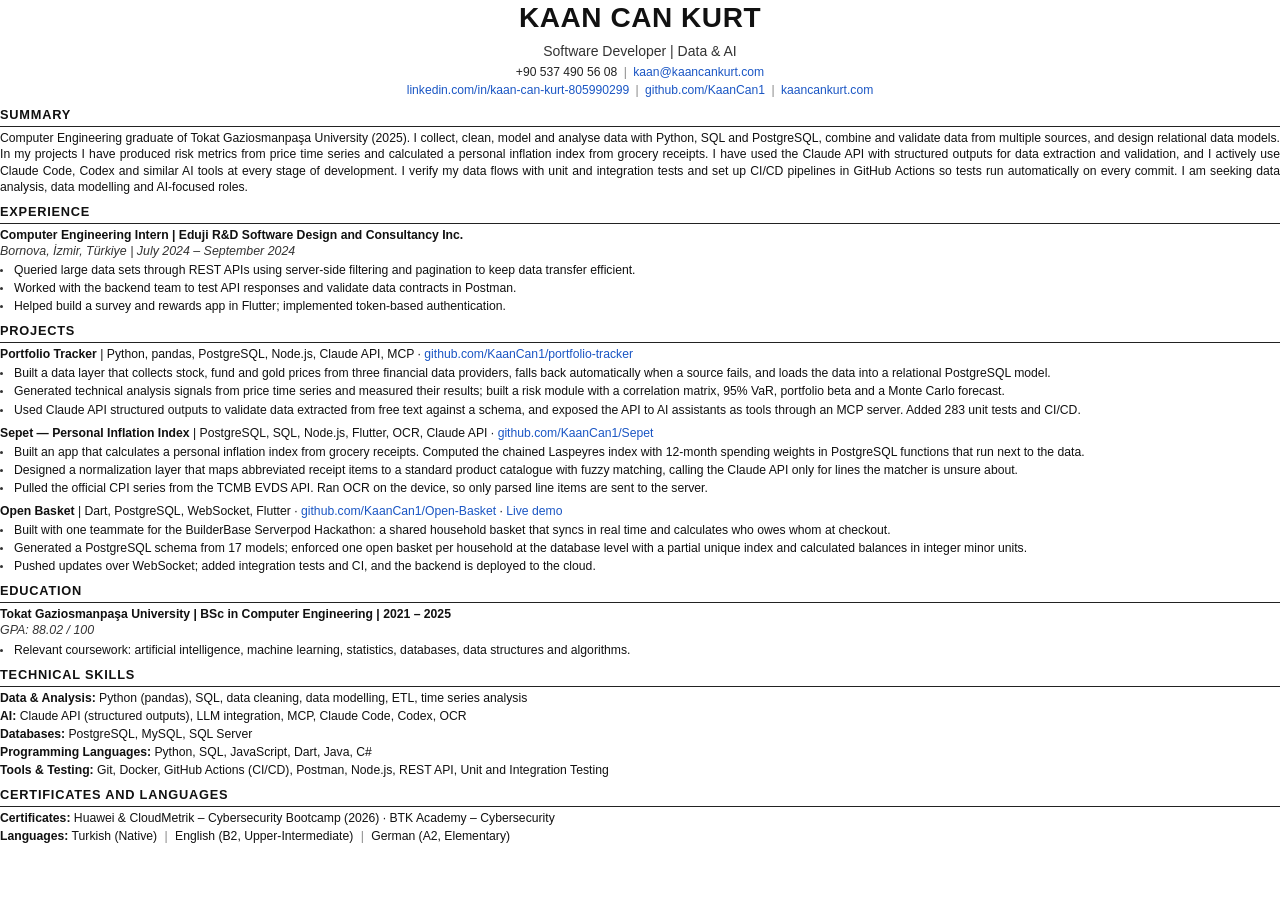
<file: cv-src/cv_data_en.html>
<!doctype html>
<html lang="en">
<head>
<meta charset="utf-8">
<title>Kaan Can Kurt — Data CV</title>
<link rel="stylesheet" href="cv.css">
</head>
<body>

<h1 class="name">KAAN CAN KURT</h1>
<p class="headline">Software Developer <span class="sep">|</span> Data &amp; AI</p>
<p class="contact">+90 537 490 56 08 <span class="sep">|</span> <a href="mailto:kaan@kaancankurt.com">kaan@kaancankurt.com</a></p>
<p class="contact"><a href="https://linkedin.com/in/kaan-can-kurt-805990299">linkedin.com/in/kaan-can-kurt-805990299</a> <span class="sep">|</span> <a href="https://github.com/KaanCan1">github.com/KaanCan1</a> <span class="sep">|</span> <a href="https://kaancankurt.com">kaancankurt.com</a></p>

<h2>Summary</h2>
<p class="summary">Computer Engineering graduate of Tokat Gaziosmanpaşa University (2025). I collect, clean, model and analyse data with Python, SQL and PostgreSQL, combine and validate data from multiple sources, and design relational data models. In my projects I have produced risk metrics from price time series and calculated a personal inflation index from grocery receipts. I have used the Claude API with structured outputs for data extraction and validation, and I actively use Claude Code, Codex and similar AI tools at every stage of development. I verify my data flows with unit and integration tests and set up CI/CD pipelines in GitHub Actions so tests run automatically on every commit. I am seeking data analysis, data modelling and AI-focused roles.</p>

<h2>Experience</h2>
<p class="role">Computer Engineering Intern | Eduji R&amp;D Software Design and Consultancy Inc.</p>
<p class="meta">Bornova, İzmir, Türkiye | July 2024 – September 2024</p>
<ul>
  <li>Queried large data sets through REST APIs using server-side filtering and pagination to keep data transfer efficient.</li>
  <li>Worked with the backend team to test API responses and validate data contracts in Postman.</li>
  <li>Helped build a survey and rewards app in Flutter; implemented token-based authentication.</li>
</ul>

<h2>Projects</h2>

<div class="proj">
<p class="proj-title">Portfolio Tracker <span class="stack">| Python, pandas, PostgreSQL, Node.js, Claude API, MCP &middot; <a href="https://github.com/KaanCan1/portfolio-tracker">github.com/KaanCan1/portfolio-tracker</a></span></p>
<ul>
  <li>Built a data layer that collects stock, fund and gold prices from three financial data providers, falls back automatically when a source fails, and loads the data into a relational PostgreSQL model.</li>
  <li>Generated technical analysis signals from price time series and measured their results; built a risk module with a correlation matrix, 95% VaR, portfolio beta and a Monte Carlo forecast.</li>
  <li>Used Claude API structured outputs to validate data extracted from free text against a schema, and exposed the API to AI assistants as tools through an MCP server. Added 283 unit tests and CI/CD.</li>
</ul>
</div>

<div class="proj">
<p class="proj-title">Sepet — Personal Inflation Index <span class="stack">| PostgreSQL, SQL, Node.js, Flutter, OCR, Claude API &middot; <a href="https://github.com/KaanCan1/Sepet">github.com/KaanCan1/Sepet</a></span></p>
<ul>
  <li>Built an app that calculates a personal inflation index from grocery receipts. Computed the chained Laspeyres index with 12-month spending weights in PostgreSQL functions that run next to the data.</li>
  <li>Designed a normalization layer that maps abbreviated receipt items to a standard product catalogue with fuzzy matching, calling the Claude API only for lines the matcher is unsure about.</li>
  <li>Pulled the official CPI series from the TCMB EVDS API. Ran OCR on the device, so only parsed line items are sent to the server.</li>
</ul>
</div>

<div class="proj">
<p class="proj-title">Open Basket <span class="stack">| Dart, PostgreSQL, WebSocket, Flutter &middot; <a href="https://github.com/KaanCan1/Open-Basket">github.com/KaanCan1/Open-Basket</a> &middot; <a href="https://open-basket.serverpod.space/">Live demo</a></span></p>
<ul>
  <li>Built with one teammate for the BuilderBase Serverpod Hackathon: a shared household basket that syncs in real time and calculates who owes whom at checkout.</li>
  <li>Generated a PostgreSQL schema from 17 models; enforced one open basket per household at the database level with a partial unique index and calculated balances in integer minor units.</li>
  <li>Pushed updates over WebSocket; added integration tests and CI, and the backend is deployed to the cloud.</li>
</ul>
</div>

<h2>Education</h2>
<p class="role">Tokat Gaziosmanpaşa University | BSc in Computer Engineering | 2021 – 2025</p>
<p class="meta">GPA: 88.02 / 100</p>
<ul>
  <li>Relevant coursework: artificial intelligence, machine learning, statistics, databases, data structures and algorithms.</li>
</ul>

<h2>Technical Skills</h2>
<div class="skills">
<p><b>Data &amp; Analysis:</b> Python (pandas), SQL, data cleaning, data modelling, ETL, time series analysis</p>
<p><b>AI:</b> Claude API (structured outputs), LLM integration, MCP, Claude Code, Codex, OCR</p>
<p><b>Databases:</b> PostgreSQL, MySQL, SQL Server</p>
<p><b>Programming Languages:</b> Python, SQL, JavaScript, Dart, Java, C#</p>
<p><b>Tools &amp; Testing:</b> Git, Docker, GitHub Actions (CI/CD), Postman, Node.js, REST API, Unit and Integration Testing</p>
</div>

<h2>Certificates and Languages</h2>
<div class="skills">
<p><b>Certificates:</b> Huawei &amp; CloudMetrik – Cybersecurity Bootcamp (2026) &middot; BTK Academy – Cybersecurity</p>
<p><b>Languages:</b> Turkish (Native) <span class="sep">|</span> English (B2, Upper-Intermediate) <span class="sep">|</span> German (A2, Elementary)</p>
</div>

</body>
</html>
</file>
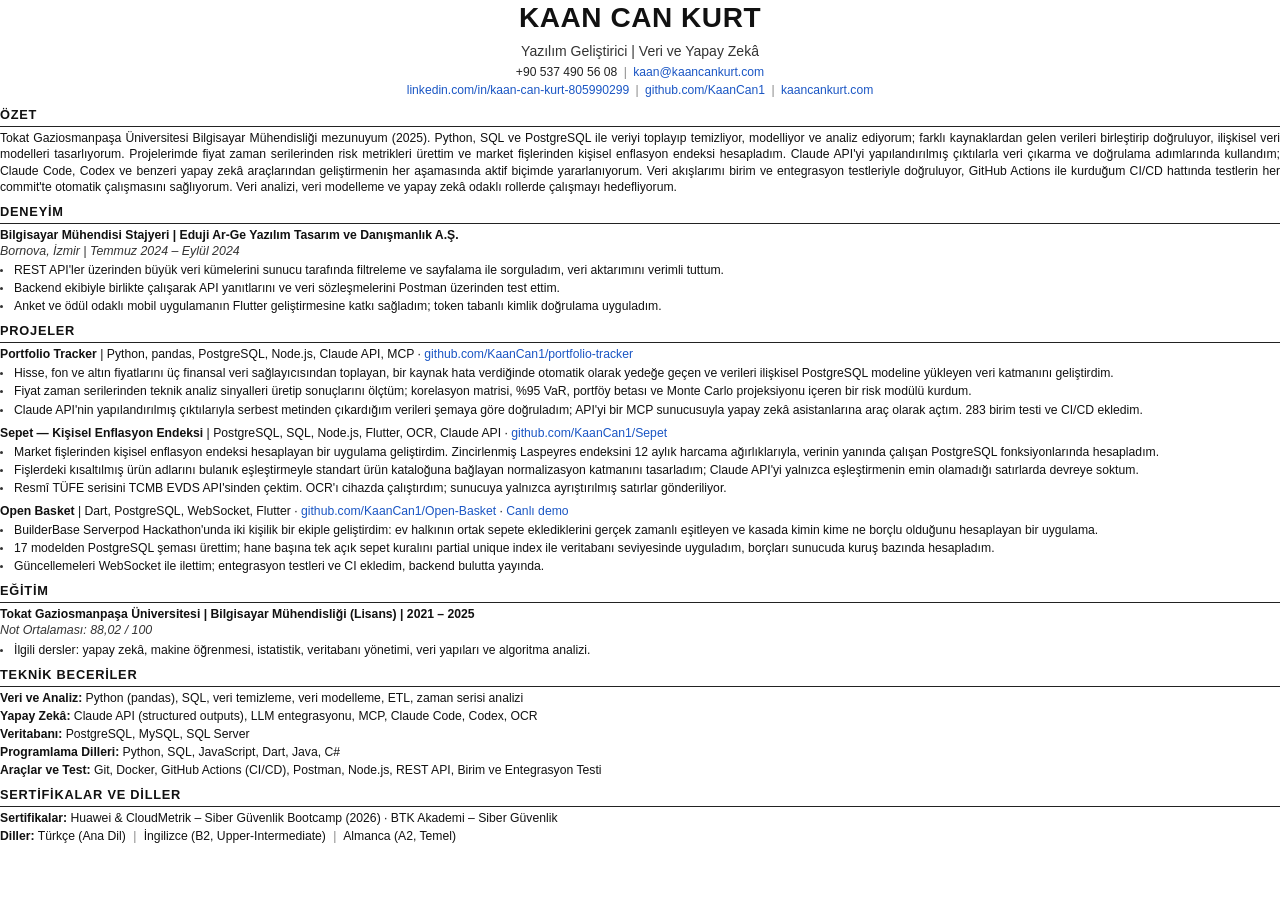
<file: cv-src/cv_data_tr.html>
<!doctype html>
<html lang="tr">
<head>
<meta charset="utf-8">
<title>Kaan Can Kurt — Data CV</title>
<link rel="stylesheet" href="cv.css">
</head>
<body>

<h1 class="name">KAAN CAN KURT</h1>
<p class="headline">Yazılım Geliştirici <span class="sep">|</span> Veri ve Yapay Zekâ</p>
<p class="contact">+90 537 490 56 08 <span class="sep">|</span> <a href="mailto:kaan@kaancankurt.com">kaan@kaancankurt.com</a></p>
<p class="contact"><a href="https://linkedin.com/in/kaan-can-kurt-805990299">linkedin.com/in/kaan-can-kurt-805990299</a> <span class="sep">|</span> <a href="https://github.com/KaanCan1">github.com/KaanCan1</a> <span class="sep">|</span> <a href="https://kaancankurt.com">kaancankurt.com</a></p>

<h2>Özet</h2>
<p class="summary">Tokat Gaziosmanpaşa Üniversitesi Bilgisayar Mühendisliği mezunuyum (2025). Python, SQL ve PostgreSQL ile veriyi toplayıp temizliyor, modelliyor ve analiz ediyorum; farklı kaynaklardan gelen verileri birleştirip doğruluyor, ilişkisel veri modelleri tasarlıyorum. Projelerimde fiyat zaman serilerinden risk metrikleri ürettim ve market fişlerinden kişisel enflasyon endeksi hesapladım. Claude API'yi yapılandırılmış çıktılarla veri çıkarma ve doğrulama adımlarında kullandım; Claude Code, Codex ve benzeri yapay zekâ araçlarından geliştirmenin her aşamasında aktif biçimde yararlanıyorum. Veri akışlarımı birim ve entegrasyon testleriyle doğruluyor, GitHub Actions ile kurduğum CI/CD hattında testlerin her commit'te otomatik çalışmasını sağlıyorum. Veri analizi, veri modelleme ve yapay zekâ odaklı rollerde çalışmayı hedefliyorum.</p>

<h2>Deneyim</h2>
<p class="role">Bilgisayar Mühendisi Stajyeri | Eduji Ar-Ge Yazılım Tasarım ve Danışmanlık A.Ş.</p>
<p class="meta">Bornova, İzmir | Temmuz 2024 – Eylül 2024</p>
<ul>
  <li>REST API'ler üzerinden büyük veri kümelerini sunucu tarafında filtreleme ve sayfalama ile sorguladım, veri aktarımını verimli tuttum.</li>
  <li>Backend ekibiyle birlikte çalışarak API yanıtlarını ve veri sözleşmelerini Postman üzerinden test ettim.</li>
  <li>Anket ve ödül odaklı mobil uygulamanın Flutter geliştirmesine katkı sağladım; token tabanlı kimlik doğrulama uyguladım.</li>
</ul>

<h2>Projeler</h2>

<div class="proj">
<p class="proj-title">Portfolio Tracker <span class="stack">| Python, pandas, PostgreSQL, Node.js, Claude API, MCP &middot; <a href="https://github.com/KaanCan1/portfolio-tracker">github.com/KaanCan1/portfolio-tracker</a></span></p>
<ul>
  <li>Hisse, fon ve altın fiyatlarını üç finansal veri sağlayıcısından toplayan, bir kaynak hata verdiğinde otomatik olarak yedeğe geçen ve verileri ilişkisel PostgreSQL modeline yükleyen veri katmanını geliştirdim.</li>
  <li>Fiyat zaman serilerinden teknik analiz sinyalleri üretip sonuçlarını ölçtüm; korelasyon matrisi, %95 VaR, portföy betası ve Monte Carlo projeksiyonu içeren bir risk modülü kurdum.</li>
  <li>Claude API'nin yapılandırılmış çıktılarıyla serbest metinden çıkardığım verileri şemaya göre doğruladım; API'yi bir MCP sunucusuyla yapay zekâ asistanlarına araç olarak açtım. 283 birim testi ve CI/CD ekledim.</li>
</ul>
</div>

<div class="proj">
<p class="proj-title">Sepet — Kişisel Enflasyon Endeksi <span class="stack">| PostgreSQL, SQL, Node.js, Flutter, OCR, Claude API &middot; <a href="https://github.com/KaanCan1/Sepet">github.com/KaanCan1/Sepet</a></span></p>
<ul>
  <li>Market fişlerinden kişisel enflasyon endeksi hesaplayan bir uygulama geliştirdim. Zincirlenmiş Laspeyres endeksini 12 aylık harcama ağırlıklarıyla, verinin yanında çalışan PostgreSQL fonksiyonlarında hesapladım.</li>
  <li>Fişlerdeki kısaltılmış ürün adlarını bulanık eşleştirmeyle standart ürün kataloğuna bağlayan normalizasyon katmanını tasarladım; Claude API'yi yalnızca eşleştirmenin emin olamadığı satırlarda devreye soktum.</li>
  <li>Resmî TÜFE serisini TCMB EVDS API'sinden çektim. OCR'ı cihazda çalıştırdım; sunucuya yalnızca ayrıştırılmış satırlar gönderiliyor.</li>
</ul>
</div>

<div class="proj">
<p class="proj-title">Open Basket <span class="stack">| Dart, PostgreSQL, WebSocket, Flutter &middot; <a href="https://github.com/KaanCan1/Open-Basket">github.com/KaanCan1/Open-Basket</a> &middot; <a href="https://open-basket.serverpod.space/">Canlı demo</a></span></p>
<ul>
  <li>BuilderBase Serverpod Hackathon'unda iki kişilik bir ekiple geliştirdim: ev halkının ortak sepete eklediklerini gerçek zamanlı eşitleyen ve kasada kimin kime ne borçlu olduğunu hesaplayan bir uygulama.</li>
  <li>17 modelden PostgreSQL şeması ürettim; hane başına tek açık sepet kuralını partial unique index ile veritabanı seviyesinde uyguladım, borçları sunucuda kuruş bazında hesapladım.</li>
  <li>Güncellemeleri WebSocket ile ilettim; entegrasyon testleri ve CI ekledim, backend bulutta yayında.</li>
</ul>
</div>

<h2>Eğitim</h2>
<p class="role">Tokat Gaziosmanpaşa Üniversitesi | Bilgisayar Mühendisliği (Lisans) | 2021 – 2025</p>
<p class="meta">Not Ortalaması: 88,02 / 100</p>
<ul>
  <li>İlgili dersler: yapay zekâ, makine öğrenmesi, istatistik, veritabanı yönetimi, veri yapıları ve algoritma analizi.</li>
</ul>

<h2>Teknik Beceriler</h2>
<div class="skills">
<p><b>Veri ve Analiz:</b> Python (pandas), SQL, veri temizleme, veri modelleme, ETL, zaman serisi analizi</p>
<p><b>Yapay Zekâ:</b> Claude API (structured outputs), LLM entegrasyonu, MCP, Claude Code, Codex, OCR</p>
<p><b>Veritabanı:</b> PostgreSQL, MySQL, SQL Server</p>
<p><b>Programlama Dilleri:</b> Python, SQL, JavaScript, Dart, Java, C#</p>
<p><b>Araçlar ve Test:</b> Git, Docker, GitHub Actions (CI/CD), Postman, Node.js, REST API, Birim ve Entegrasyon Testi</p>
</div>

<h2>Sertifikalar ve Diller</h2>
<div class="skills">
<p><b>Sertifikalar:</b> Huawei &amp; CloudMetrik – Siber Güvenlik Bootcamp (2026) &middot; BTK Akademi – Siber Güvenlik</p>
<p><b>Diller:</b> Türkçe (Ana Dil) <span class="sep">|</span> İngilizce (B2, Upper-Intermediate) <span class="sep">|</span> Almanca (A2, Temel)</p>
</div>

</body>
</html>
</file>
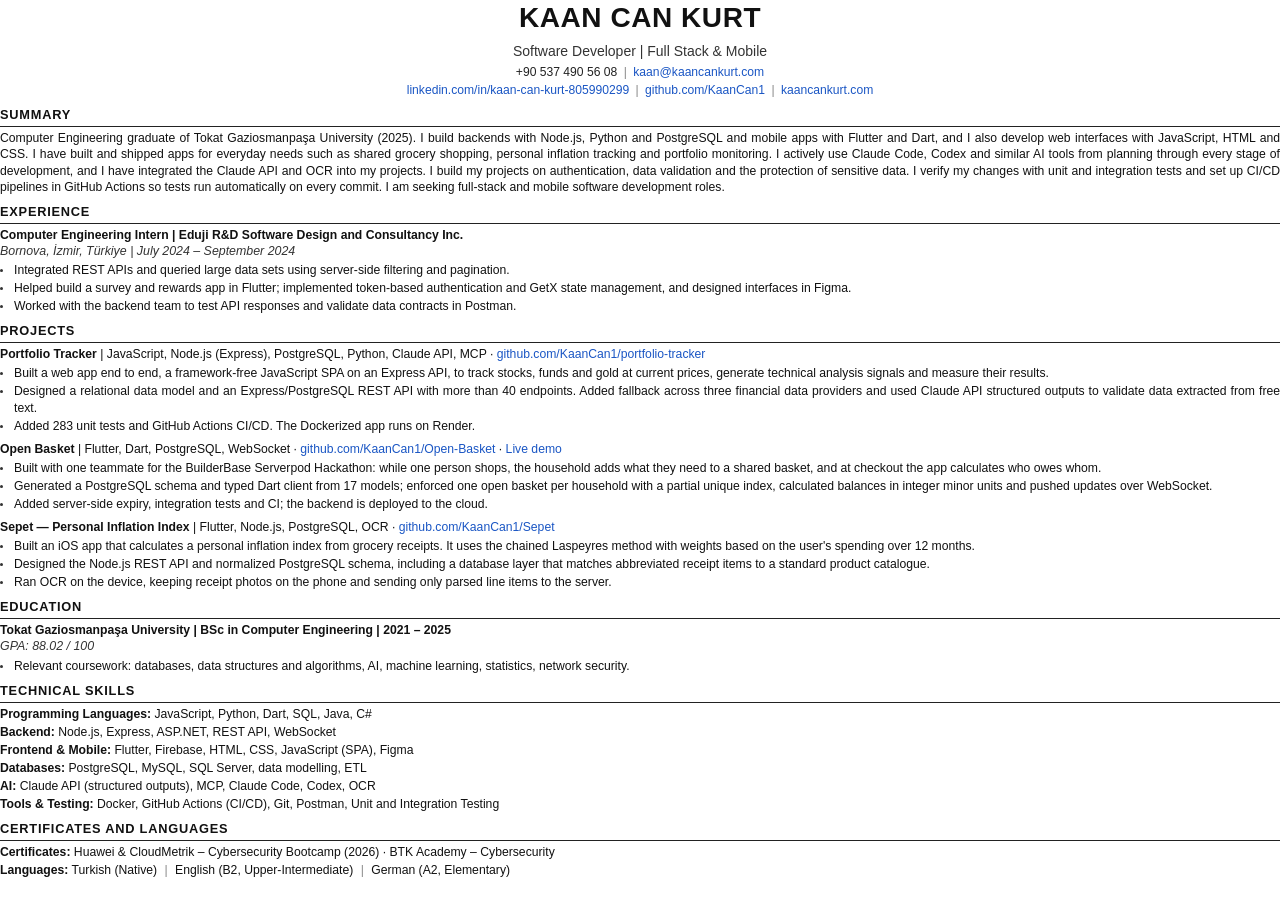
<file: cv-src/cv_en.html>
<!doctype html>
<html lang="en">
<head>
<meta charset="utf-8">
<title>Kaan Can Kurt — CV</title>
<link rel="stylesheet" href="cv.css">
</head>
<body>

<h1 class="name">KAAN CAN KURT</h1>
<p class="headline">Software Developer <span class="sep">|</span> Full Stack &amp; Mobile</p>
<p class="contact">+90 537 490 56 08 <span class="sep">|</span> <a href="mailto:kaan@kaancankurt.com">kaan@kaancankurt.com</a></p>
<p class="contact"><a href="https://linkedin.com/in/kaan-can-kurt-805990299">linkedin.com/in/kaan-can-kurt-805990299</a> <span class="sep">|</span> <a href="https://github.com/KaanCan1">github.com/KaanCan1</a> <span class="sep">|</span> <a href="https://kaancankurt.com">kaancankurt.com</a></p>

<h2>Summary</h2>
<p class="summary">Computer Engineering graduate of Tokat Gaziosmanpaşa University (2025). I build backends with Node.js, Python and PostgreSQL and mobile apps with Flutter and Dart, and I also develop web interfaces with JavaScript, HTML and CSS. I have built and shipped apps for everyday needs such as shared grocery shopping, personal inflation tracking and portfolio monitoring. I actively use Claude Code, Codex and similar AI tools from planning through every stage of development, and I have integrated the Claude API and OCR into my projects. I build my projects on authentication, data validation and the protection of sensitive data. I verify my changes with unit and integration tests and set up CI/CD pipelines in GitHub Actions so tests run automatically on every commit. I am seeking full-stack and mobile software development roles.</p>

<h2>Experience</h2>
<p class="role">Computer Engineering Intern | Eduji R&amp;D Software Design and Consultancy Inc.</p>
<p class="meta">Bornova, İzmir, Türkiye | July 2024 – September 2024</p>
<ul>
  <li>Integrated REST APIs and queried large data sets using server-side filtering and pagination.</li>
  <li>Helped build a survey and rewards app in Flutter; implemented token-based authentication and GetX state management, and designed interfaces in Figma.</li>
  <li>Worked with the backend team to test API responses and validate data contracts in Postman.</li>
</ul>

<h2>Projects</h2>

<div class="proj">
<p class="proj-title">Portfolio Tracker <span class="stack">| JavaScript, Node.js (Express), PostgreSQL, Python, Claude API, MCP &middot; <a href="https://github.com/KaanCan1/portfolio-tracker">github.com/KaanCan1/portfolio-tracker</a></span></p>
<ul>
  <li>Built a web app end to end, a framework-free JavaScript SPA on an Express API, to track stocks, funds and gold at current prices, generate technical analysis signals and measure their results.</li>
  <li>Designed a relational data model and an Express/PostgreSQL REST API with more than 40 endpoints. Added fallback across three financial data providers and used Claude API structured outputs to validate data extracted from free text.</li>
  <li>Added 283 unit tests and GitHub Actions CI/CD. The Dockerized app runs on Render.</li>
</ul>
</div>

<div class="proj">
<p class="proj-title">Open Basket <span class="stack">| Flutter, Dart, PostgreSQL, WebSocket &middot; <a href="https://github.com/KaanCan1/Open-Basket">github.com/KaanCan1/Open-Basket</a> &middot; <a href="https://open-basket.serverpod.space/">Live demo</a></span></p>
<ul>
  <li>Built with one teammate for the BuilderBase Serverpod Hackathon: while one person shops, the household adds what they need to a shared basket, and at checkout the app calculates who owes whom.</li>
  <li>Generated a PostgreSQL schema and typed Dart client from 17 models; enforced one open basket per household with a partial unique index, calculated balances in integer minor units and pushed updates over WebSocket.</li>
  <li>Added server-side expiry, integration tests and CI; the backend is deployed to the cloud.</li>
</ul>
</div>

<div class="proj">
<p class="proj-title">Sepet — Personal Inflation Index <span class="stack">| Flutter, Node.js, PostgreSQL, OCR &middot; <a href="https://github.com/KaanCan1/Sepet">github.com/KaanCan1/Sepet</a></span></p>
<ul>
  <li>Built an iOS app that calculates a personal inflation index from grocery receipts. It uses the chained Laspeyres method with weights based on the user's spending over 12 months.</li>
  <li>Designed the Node.js REST API and normalized PostgreSQL schema, including a database layer that matches abbreviated receipt items to a standard product catalogue.</li>
  <li>Ran OCR on the device, keeping receipt photos on the phone and sending only parsed line items to the server.</li>
</ul>
</div>

<h2>Education</h2>
<p class="role">Tokat Gaziosmanpaşa University | BSc in Computer Engineering | 2021 – 2025</p>
<p class="meta">GPA: 88.02 / 100</p>
<ul>
  <li>Relevant coursework: databases, data structures and algorithms, AI, machine learning, statistics, network security.</li>
</ul>

<h2>Technical Skills</h2>
<div class="skills">
<p><b>Programming Languages:</b> JavaScript, Python, Dart, SQL, Java, C#</p>
<p><b>Backend:</b> Node.js, Express, ASP.NET, REST API, WebSocket</p>
<p><b>Frontend &amp; Mobile:</b> Flutter, Firebase, HTML, CSS, JavaScript (SPA), Figma</p>
<p><b>Databases:</b> PostgreSQL, MySQL, SQL Server, data modelling, ETL</p>
<p><b>AI:</b> Claude API (structured outputs), MCP, Claude Code, Codex, OCR</p>
<p><b>Tools &amp; Testing:</b> Docker, GitHub Actions (CI/CD), Git, Postman, Unit and Integration Testing</p>
</div>

<h2>Certificates and Languages</h2>
<div class="skills">
<p><b>Certificates:</b> Huawei &amp; CloudMetrik – Cybersecurity Bootcamp (2026) &middot; BTK Academy – Cybersecurity</p>
<p><b>Languages:</b> Turkish (Native) <span class="sep">|</span> English (B2, Upper-Intermediate) <span class="sep">|</span> German (A2, Elementary)</p>
</div>

</body>
</html>
</file>
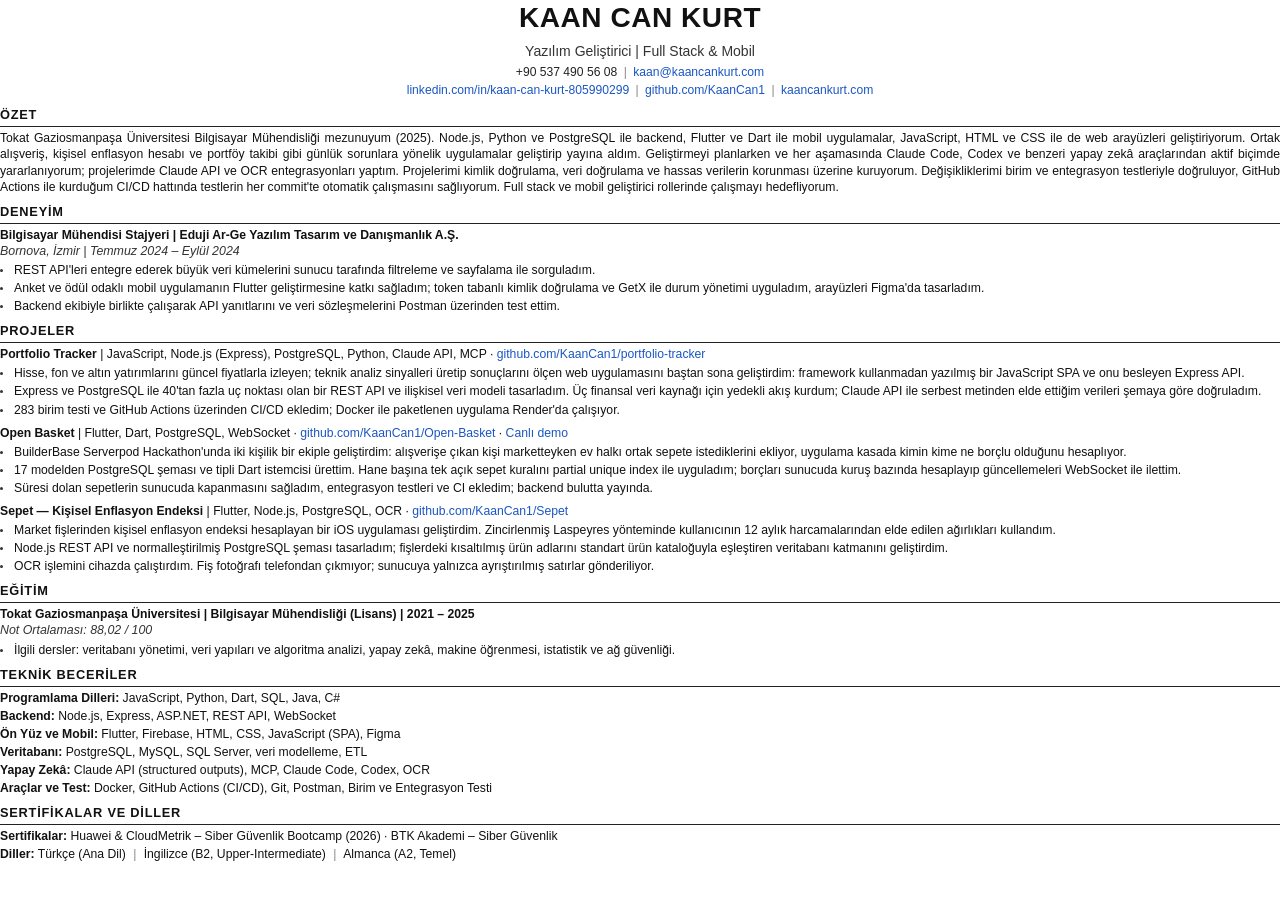
<file: cv-src/cv_tr.html>
<!doctype html>
<html lang="tr">
<head>
<meta charset="utf-8">
<title>Kaan Can Kurt — CV</title>
<link rel="stylesheet" href="cv.css">
</head>
<body>

<h1 class="name">KAAN CAN KURT</h1>
<p class="headline">Yazılım Geliştirici <span class="sep">|</span> Full Stack &amp; Mobil</p>
<p class="contact">+90 537 490 56 08 <span class="sep">|</span> <a href="mailto:kaan@kaancankurt.com">kaan@kaancankurt.com</a></p>
<p class="contact"><a href="https://linkedin.com/in/kaan-can-kurt-805990299">linkedin.com/in/kaan-can-kurt-805990299</a> <span class="sep">|</span> <a href="https://github.com/KaanCan1">github.com/KaanCan1</a> <span class="sep">|</span> <a href="https://kaancankurt.com">kaancankurt.com</a></p>

<h2>Özet</h2>
<p class="summary">Tokat Gaziosmanpaşa Üniversitesi Bilgisayar Mühendisliği mezunuyum (2025). Node.js, Python ve PostgreSQL ile backend, Flutter ve Dart ile mobil uygulamalar, JavaScript, HTML ve CSS ile de web arayüzleri geliştiriyorum. Ortak alışveriş, kişisel enflasyon hesabı ve portföy takibi gibi günlük sorunlara yönelik uygulamalar geliştirip yayına aldım. Geliştirmeyi planlarken ve her aşamasında Claude Code, Codex ve benzeri yapay zekâ araçlarından aktif biçimde yararlanıyorum; projelerimde Claude API ve OCR entegrasyonları yaptım. Projelerimi kimlik doğrulama, veri doğrulama ve hassas verilerin korunması üzerine kuruyorum. Değişikliklerimi birim ve entegrasyon testleriyle doğruluyor, GitHub Actions ile kurduğum CI/CD hattında testlerin her commit'te otomatik çalışmasını sağlıyorum. Full stack ve mobil geliştirici rollerinde çalışmayı hedefliyorum.</p>

<h2>Deneyim</h2>
<p class="role">Bilgisayar Mühendisi Stajyeri | Eduji Ar-Ge Yazılım Tasarım ve Danışmanlık A.Ş.</p>
<p class="meta">Bornova, İzmir | Temmuz 2024 – Eylül 2024</p>
<ul>
  <li>REST API'leri entegre ederek büyük veri kümelerini sunucu tarafında filtreleme ve sayfalama ile sorguladım.</li>
  <li>Anket ve ödül odaklı mobil uygulamanın Flutter geliştirmesine katkı sağladım; token tabanlı kimlik doğrulama ve GetX ile durum yönetimi uyguladım, arayüzleri Figma'da tasarladım.</li>
  <li>Backend ekibiyle birlikte çalışarak API yanıtlarını ve veri sözleşmelerini Postman üzerinden test ettim.</li>
</ul>

<h2>Projeler</h2>

<div class="proj">
<p class="proj-title">Portfolio Tracker <span class="stack">| JavaScript, Node.js (Express), PostgreSQL, Python, Claude API, MCP &middot; <a href="https://github.com/KaanCan1/portfolio-tracker">github.com/KaanCan1/portfolio-tracker</a></span></p>
<ul>
  <li>Hisse, fon ve altın yatırımlarını güncel fiyatlarla izleyen; teknik analiz sinyalleri üretip sonuçlarını ölçen web uygulamasını baştan sona geliştirdim: framework kullanmadan yazılmış bir JavaScript SPA ve onu besleyen Express API.</li>
  <li>Express ve PostgreSQL ile 40'tan fazla uç noktası olan bir REST API ve ilişkisel veri modeli tasarladım. Üç finansal veri kaynağı için yedekli akış kurdum; Claude API ile serbest metinden elde ettiğim verileri şemaya göre doğruladım.</li>
  <li>283 birim testi ve GitHub Actions üzerinden CI/CD ekledim; Docker ile paketlenen uygulama Render'da çalışıyor.</li>
</ul>
</div>

<div class="proj">
<p class="proj-title">Open Basket <span class="stack">| Flutter, Dart, PostgreSQL, WebSocket &middot; <a href="https://github.com/KaanCan1/Open-Basket">github.com/KaanCan1/Open-Basket</a> &middot; <a href="https://open-basket.serverpod.space/">Canlı demo</a></span></p>
<ul>
  <li>BuilderBase Serverpod Hackathon'unda iki kişilik bir ekiple geliştirdim: alışverişe çıkan kişi marketteyken ev halkı ortak sepete istediklerini ekliyor, uygulama kasada kimin kime ne borçlu olduğunu hesaplıyor.</li>
  <li>17 modelden PostgreSQL şeması ve tipli Dart istemcisi ürettim. Hane başına tek açık sepet kuralını partial unique index ile uyguladım; borçları sunucuda kuruş bazında hesaplayıp güncellemeleri WebSocket ile ilettim.</li>
  <li>Süresi dolan sepetlerin sunucuda kapanmasını sağladım, entegrasyon testleri ve CI ekledim; backend bulutta yayında.</li>
</ul>
</div>

<div class="proj">
<p class="proj-title">Sepet — Kişisel Enflasyon Endeksi <span class="stack">| Flutter, Node.js, PostgreSQL, OCR &middot; <a href="https://github.com/KaanCan1/Sepet">github.com/KaanCan1/Sepet</a></span></p>
<ul>
  <li>Market fişlerinden kişisel enflasyon endeksi hesaplayan bir iOS uygulaması geliştirdim. Zincirlenmiş Laspeyres yönteminde kullanıcının 12 aylık harcamalarından elde edilen ağırlıkları kullandım.</li>
  <li>Node.js REST API ve normalleştirilmiş PostgreSQL şeması tasarladım; fişlerdeki kısaltılmış ürün adlarını standart ürün kataloğuyla eşleştiren veritabanı katmanını geliştirdim.</li>
  <li>OCR işlemini cihazda çalıştırdım. Fiş fotoğrafı telefondan çıkmıyor; sunucuya yalnızca ayrıştırılmış satırlar gönderiliyor.</li>
</ul>
</div>

<h2>Eğitim</h2>
<p class="role">Tokat Gaziosmanpaşa Üniversitesi | Bilgisayar Mühendisliği (Lisans) | 2021 – 2025</p>
<p class="meta">Not Ortalaması: 88,02 / 100</p>
<ul>
  <li>İlgili dersler: veritabanı yönetimi, veri yapıları ve algoritma analizi, yapay zekâ, makine öğrenmesi, istatistik ve ağ güvenliği.</li>
</ul>

<h2>Teknik Beceriler</h2>
<div class="skills">
<p><b>Programlama Dilleri:</b> JavaScript, Python, Dart, SQL, Java, C#</p>
<p><b>Backend:</b> Node.js, Express, ASP.NET, REST API, WebSocket</p>
<p><b>Ön Yüz ve Mobil:</b> Flutter, Firebase, HTML, CSS, JavaScript (SPA), Figma</p>
<p><b>Veritabanı:</b> PostgreSQL, MySQL, SQL Server, veri modelleme, ETL</p>
<p><b>Yapay Zekâ:</b> Claude API (structured outputs), MCP, Claude Code, Codex, OCR</p>
<p><b>Araçlar ve Test:</b> Docker, GitHub Actions (CI/CD), Git, Postman, Birim ve Entegrasyon Testi</p>
</div>

<h2>Sertifikalar ve Diller</h2>
<div class="skills">
<p><b>Sertifikalar:</b> Huawei &amp; CloudMetrik – Siber Güvenlik Bootcamp (2026) &middot; BTK Akademi – Siber Güvenlik</p>
<p><b>Diller:</b> Türkçe (Ana Dil) <span class="sep">|</span> İngilizce (B2, Upper-Intermediate) <span class="sep">|</span> Almanca (A2, Temel)</p>
</div>

</body>
</html>
</file>
<file: cv-src/cv.css>
@page { size: A4; margin: 11mm 13mm 11mm 13mm; }
* { box-sizing: border-box; }
html, body { margin: 0; padding: 0; }
body {
  font-family: "Helvetica Neue", Helvetica, Arial, sans-serif;
  font-size: 9.15pt;
  line-height: 1.32;
  color: #111;
  -webkit-font-smoothing: antialiased;
}
a { color: #1a56c4; text-decoration: none; }

/* --- Baslik --- */
.name {
  text-align: center;
  font-size: 21pt;
  font-weight: 700;
  letter-spacing: 0.02em;
  margin: 0 0 5px;
}
.headline {
  text-align: center;
  font-size: 10.5pt;
  font-weight: 500;
  color: #333;
  margin: 0 0 4px;
}
.contact {
  text-align: center;
  font-size: 9.1pt;
  color: #222;
  margin: 0 0 2px;
}
.contact .sep { color: #888; padding: 0 3px; }
.skills .sep { color: #888; padding: 0 4px; }

/* --- Bolumler --- */
h2 {
  font-size: 9.6pt;
  font-weight: 700;
  letter-spacing: 0.06em;
  text-transform: uppercase;
  margin: 9px 0 3px;
  padding-bottom: 2px;
  border-bottom: 1px solid #222;
}
.role { font-weight: 700; margin: 0; }
.meta { font-style: italic; color: #333; margin: 0 0 3px; font-size: 9.3pt; }

/* Madde isaretleri ::marker ile ciziliyor. li'ye position verme: Chrome
   konumlandirilmis elemanlari PDF'e en son basiyor ve ATS metni yanlis sirada okuyor. */
ul { margin: 0; padding-left: 13px; list-style: disc; }
li { margin: 0 0 2px; padding-left: 1px; text-align: justify; }
li::marker { color: #333; font-size: 0.85em; }
p.summary { margin: 0; text-align: justify; }

/* --- Projeler --- */
.proj-title { font-weight: 700; margin: 0 0 3px; }
.proj-title .stack { font-weight: 400; }
.proj + .proj { margin-top: 7px; }

/* --- Beceriler --- */
.skills p { margin: 0 0 2px; text-align: justify; }
.skills b { font-weight: 700; }

.proj-title a { white-space: nowrap; }
</file>
